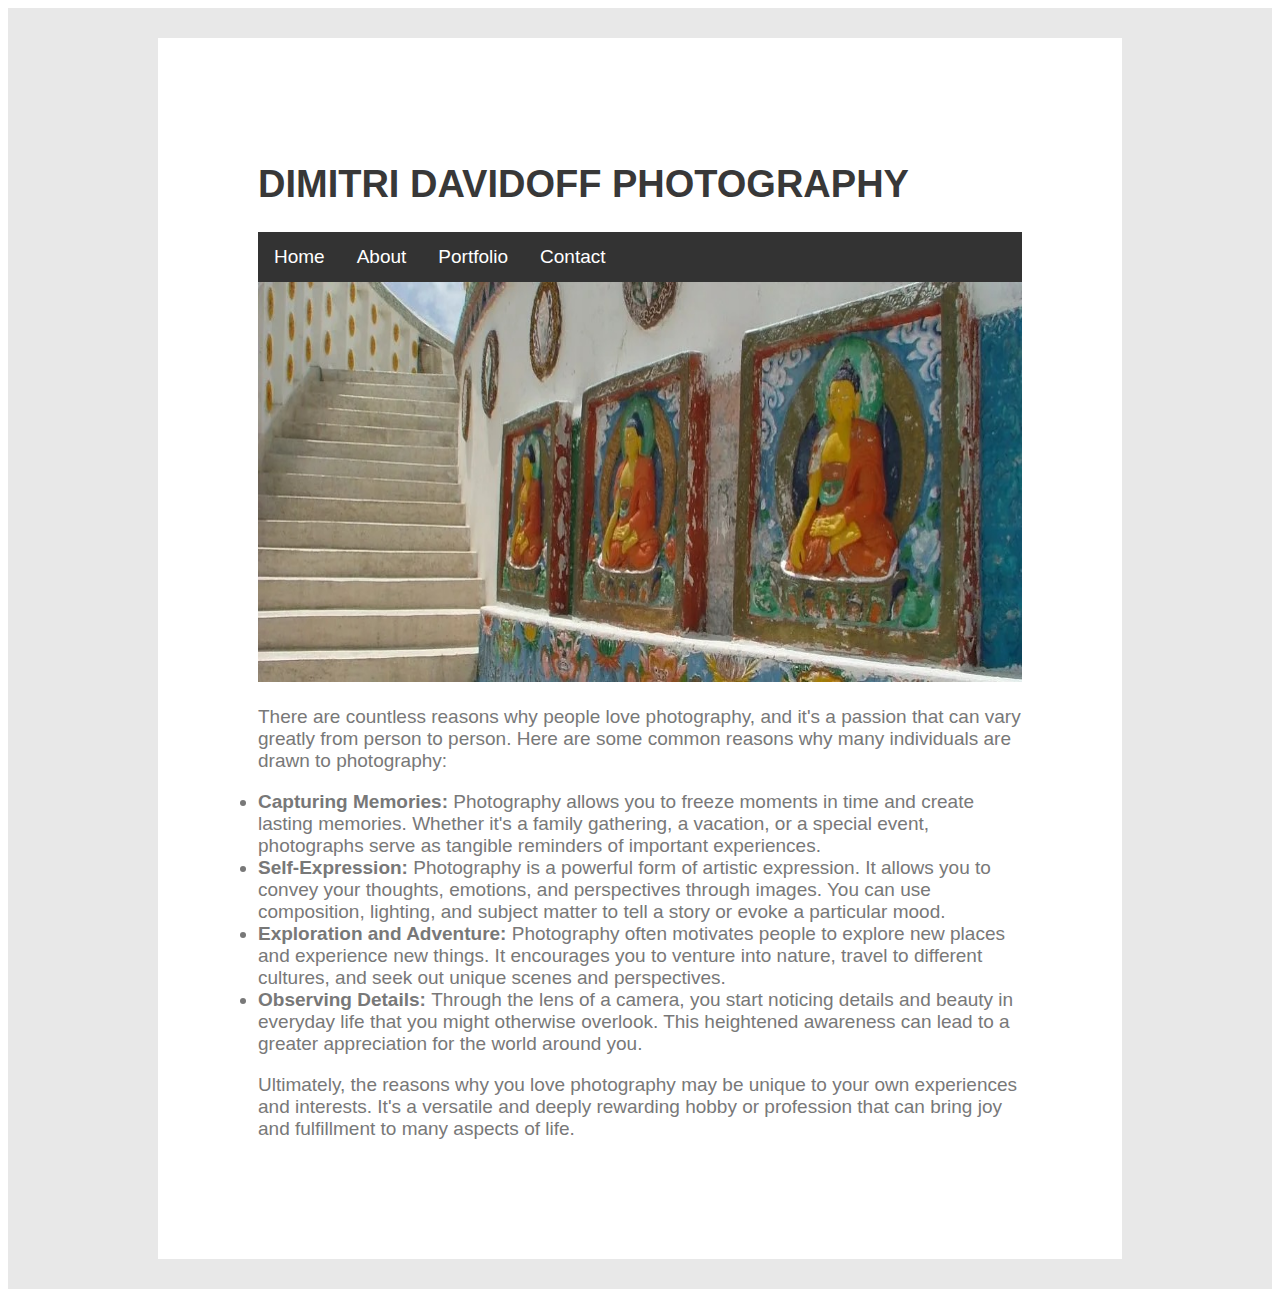
<file: index.html>
<!DOCTYPE html>
<html lang="en">
<head>
	<link rel="stylesheet" type="text/css" href="styles.css">
    <title>DIMITRI DAVIDOFF PHOTOGRAPHY</title>
    <style>
    body {
		font: normal 19px Verdana, sans-serif;
        border: 150px solid #E8E8E8;
		border-top: 30px solid #E8E8E8;
		border-bottom: 30px solid #E8E8E8;
        padding: 100px;
		
    }
</style>

</head>
<body>
    <h1 style="color:#383838"> DIMITRI DAVIDOFF PHOTOGRAPHY</h1>
	    <style>
        ul.menu {
            list-style-type: none;
            margin: 0;
            padding: 0;
            background-color: #333;
            overflow: hidden;
        }
   
        li.menu-item {
            float: left;
        }

        li.menu-item a {
            display: block;
            color: white;
            text-align: center;
            padding: 14px 16px;
            text-decoration: none;
        }

        li.menu-item a:hover {
            background-color: #555;
        }
    </style>
</head>
<body>
    <ul class="menu">
        <li class="menu-item"><a href="index.html">Home</a></li>
        <li class="menu-item"><a href="about.html">About</a></li>
        <li class="menu-item"><a href="portfolio.html">Portfolio</a></li>
        <li class="menu-item"><a href="contact.html">Contact</a></li>
    </ul>


<img src="banner.jpg" width="100%" height="400" alt="Leh, India">

    <p>There are countless reasons why people love photography, and it's a passion that can vary greatly from person to person. Here are some common reasons why many individuals are drawn to photography:</p>
		<li> <strong>Capturing Memories:</strong> Photography allows you to freeze moments in time and create lasting memories. Whether it's a family gathering, a vacation, or a special event, photographs serve as tangible reminders of important experiences.</li>
		<li> <strong>Self-Expression:</strong> Photography is a powerful form of artistic expression. It allows you to convey your thoughts, emotions, and perspectives through images. You can use composition, lighting, and subject matter to tell a story or evoke a particular mood.</li>
		<li> <strong>Exploration and Adventure: </strong> Photography often motivates people to explore new places and experience new things. It encourages you to venture into nature, travel to different cultures, and seek out unique scenes and perspectives.</li>
		<li> <strong>Observing Details: </strong> Through the lens of a camera, you start noticing details and beauty in everyday life that you might otherwise overlook. This heightened awareness can lead to a greater appreciation for the world around you.</li>

	<p>Ultimately, the reasons why you love photography may be unique to your own experiences and interests. It's a versatile and deeply rewarding hobby or profession that can bring joy and fulfillment to many aspects of life.</p>



</body> 
</html>
</file>
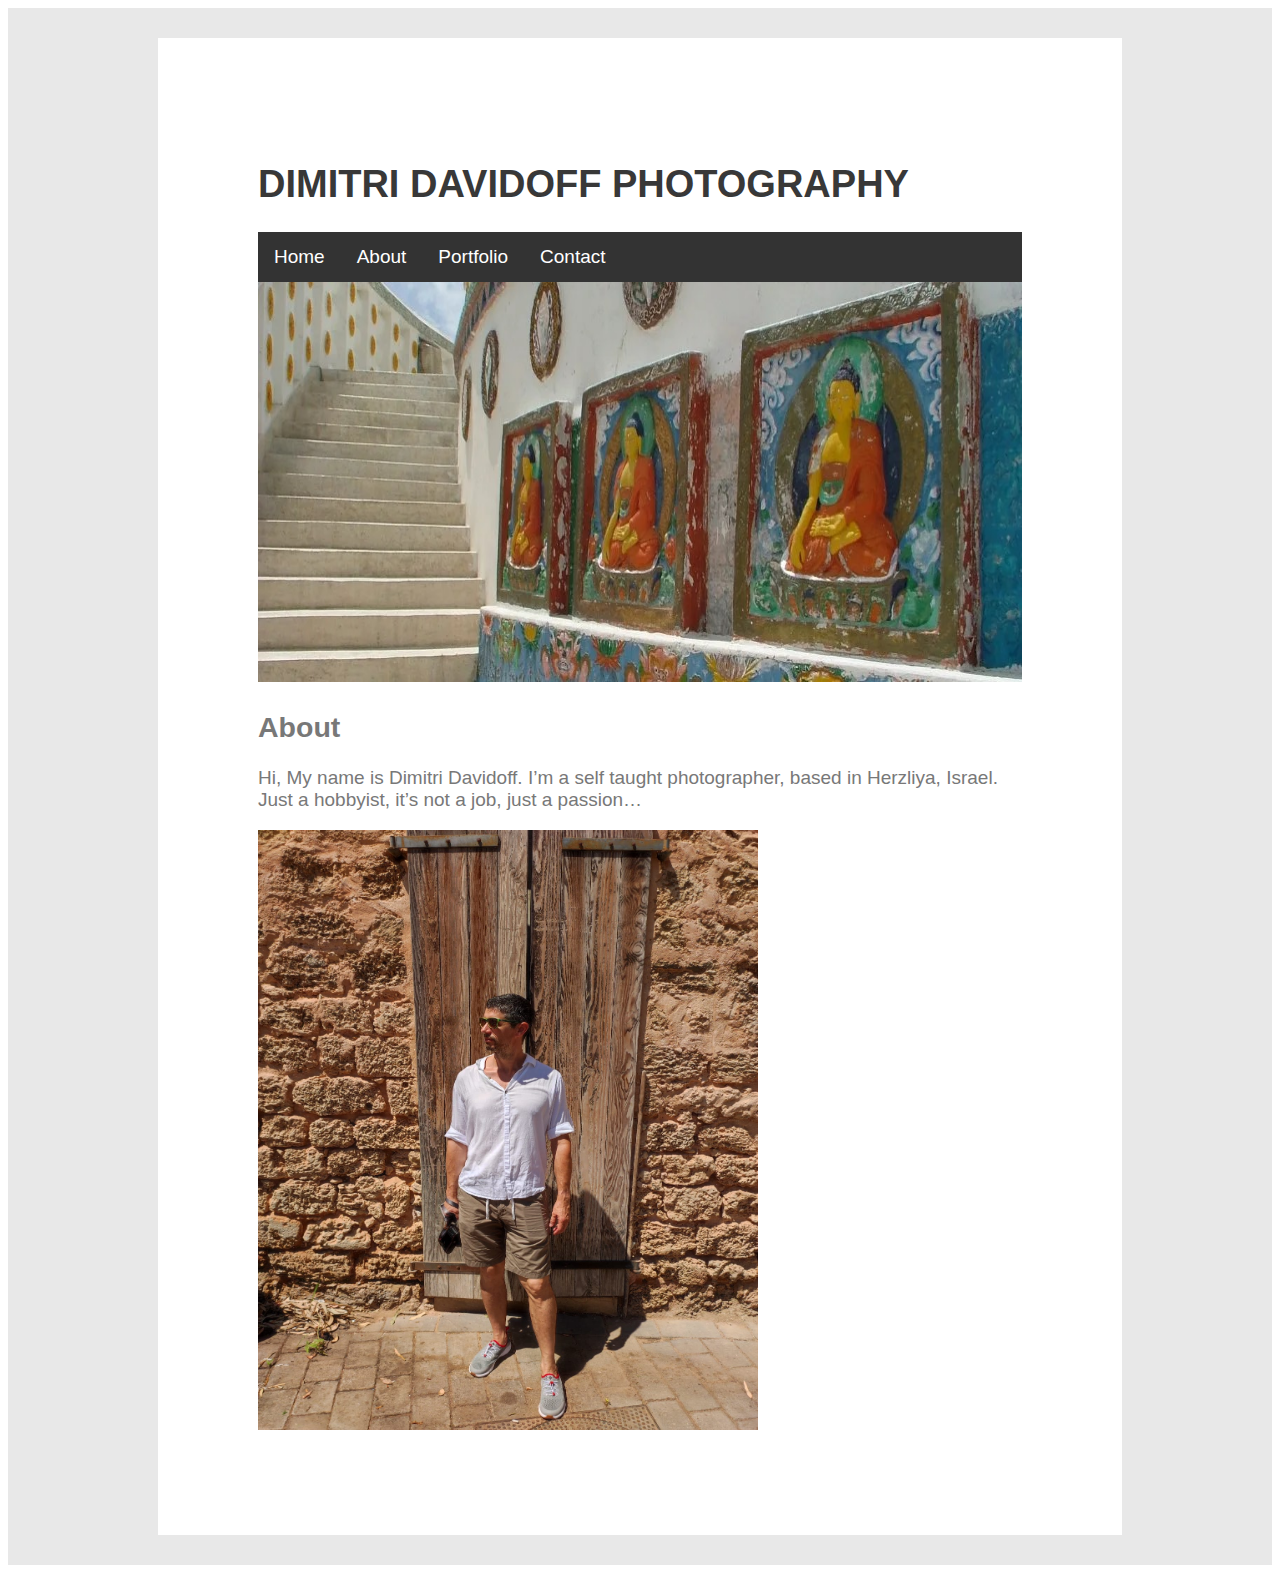
<file: about.html>
<!DOCTYPE html>
<html lang="en">
<head>
	<link rel="stylesheet" type="text/css" href="styles.css">
    <title>DIMITRI DAVIDOFF PHOTOGRAPHY</title>
    <style>
    body {
		font: normal 19px Verdana, sans-serif;
        border: 150px solid #E8E8E8;
		border-top: 30px solid #E8E8E8;
		border-bottom: 30px solid #E8E8E8;
        padding: 100px;
		
    }
</style>

</head>
<body>
    <h1 style="color:#383838"> DIMITRI DAVIDOFF PHOTOGRAPHY</h1>
	    <style>
        ul.menu {
            list-style-type: none;
            margin: 0;
            padding: 0;
            background-color: #333;
            overflow: hidden;
        }
   
        li.menu-item {
            float: left;
        }

        li.menu-item a {
            display: block;
            color: white;
            text-align: center;
            padding: 14px 16px;
            text-decoration: none;
        }

        li.menu-item a:hover {
            background-color: #555;
        }
    </style>
</head>
<body>
    <ul class="menu">
        <li class="menu-item"><a href="index.html">Home</a></li>
        <li class="menu-item"><a href="about.html">About</a></li>
        <li class="menu-item"><a href="portfolio.html">Portfolio</a></li>
        <li class="menu-item"><a href="contact.html">Contact</a></li>
    </ul>


<img src="banner.jpg" width="100%" height="400" alt="Leh, India">

<h2>About</h2>

    <p>Hi, My name is Dimitri Davidoff.
I’m a self taught photographer,
based in Herzliya, Israel.
Just a hobbyist, it’s not a job,
just a passion…</a></p>

<img src="about.jpg" width="500" height="600" alt="Leh, India">



</body> 
</html>
</file>
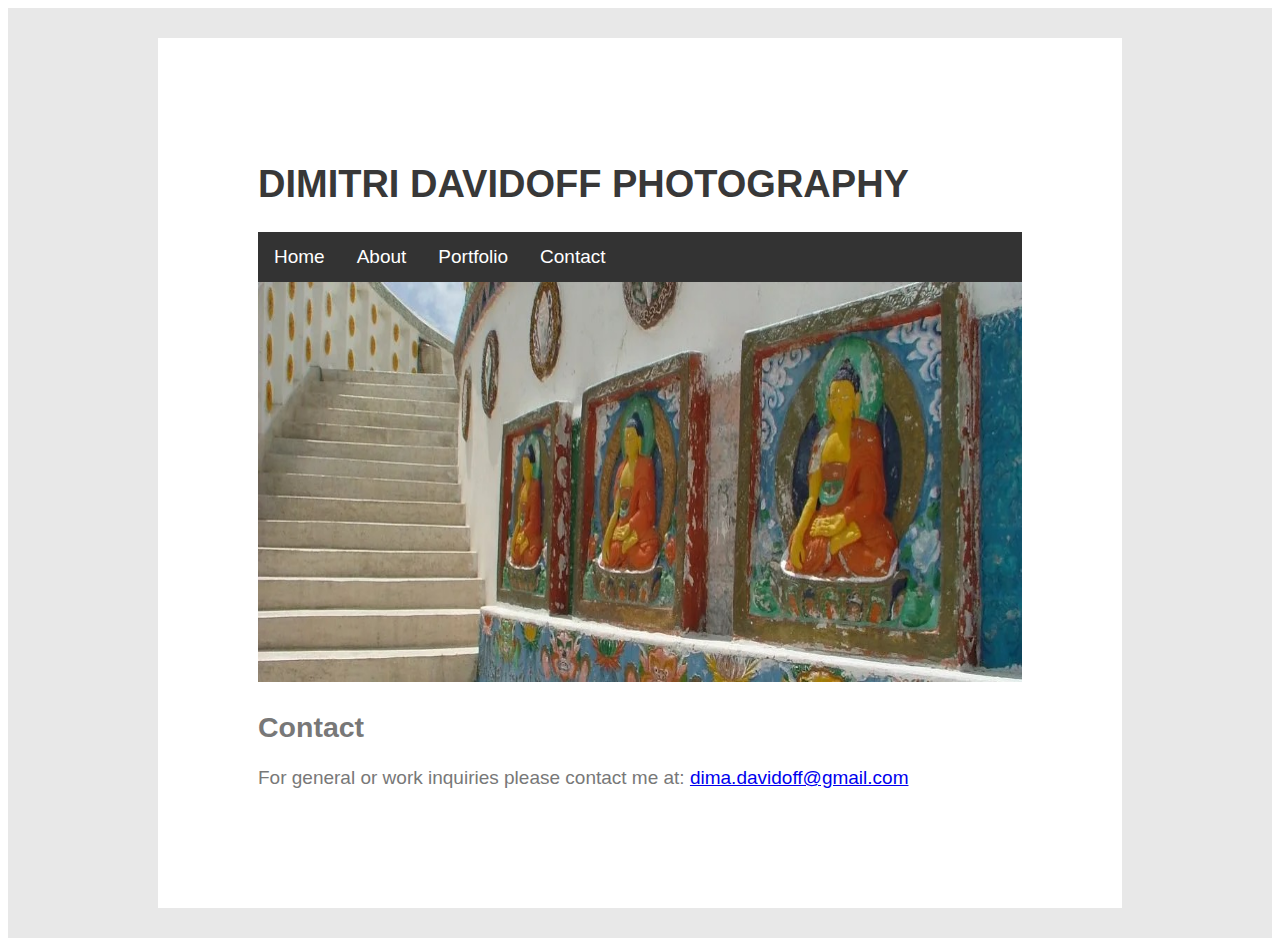
<file: contact.html>
<!DOCTYPE html>
<html lang="en">
<head>
	<link rel="stylesheet" type="text/css" href="styles.css">
    <title>DIMITRI DAVIDOFF PHOTOGRAPHY</title>
    <style>
    body {
		font: normal 19px Verdana, sans-serif;
        border: 150px solid #E8E8E8;
		border-top: 30px solid #E8E8E8;
		border-bottom: 30px solid #E8E8E8;
        padding: 100px;
		
    }
</style>

</head>
<body>
    <h1 style="color:#383838"> DIMITRI DAVIDOFF PHOTOGRAPHY</h1>
	    <style>
        ul.menu {
            list-style-type: none;
            margin: 0;
            padding: 0;
            background-color: #333;
            overflow: hidden;
        }
   
        li.menu-item {
            float: left;
        }

        li.menu-item a {
            display: block;
            color: white;
            text-align: center;
            padding: 14px 16px;
            text-decoration: none;
        }

        li.menu-item a:hover {
            background-color: #555;
        }
    </style>
</head>
<body>
    <ul class="menu">
        <li class="menu-item"><a href="index.html">Home</a></li>
        <li class="menu-item"><a href="about.html">About</a></li>
        <li class="menu-item"><a href="portfolio.html">Portfolio</a></li>
        <li class="menu-item"><a href="contact.html">Contact</a></li>
    </ul>

<img src="banner.jpg" width="100%" height="400" alt="Leh, India">

<h2>Contact</h2>

    <p>For general or work inquiries please contact me at:
	<a href="mailto:dima.davidoff@gmail.com">dima.davidoff@gmail.com</a></p>



</body> 
</html>
</file>
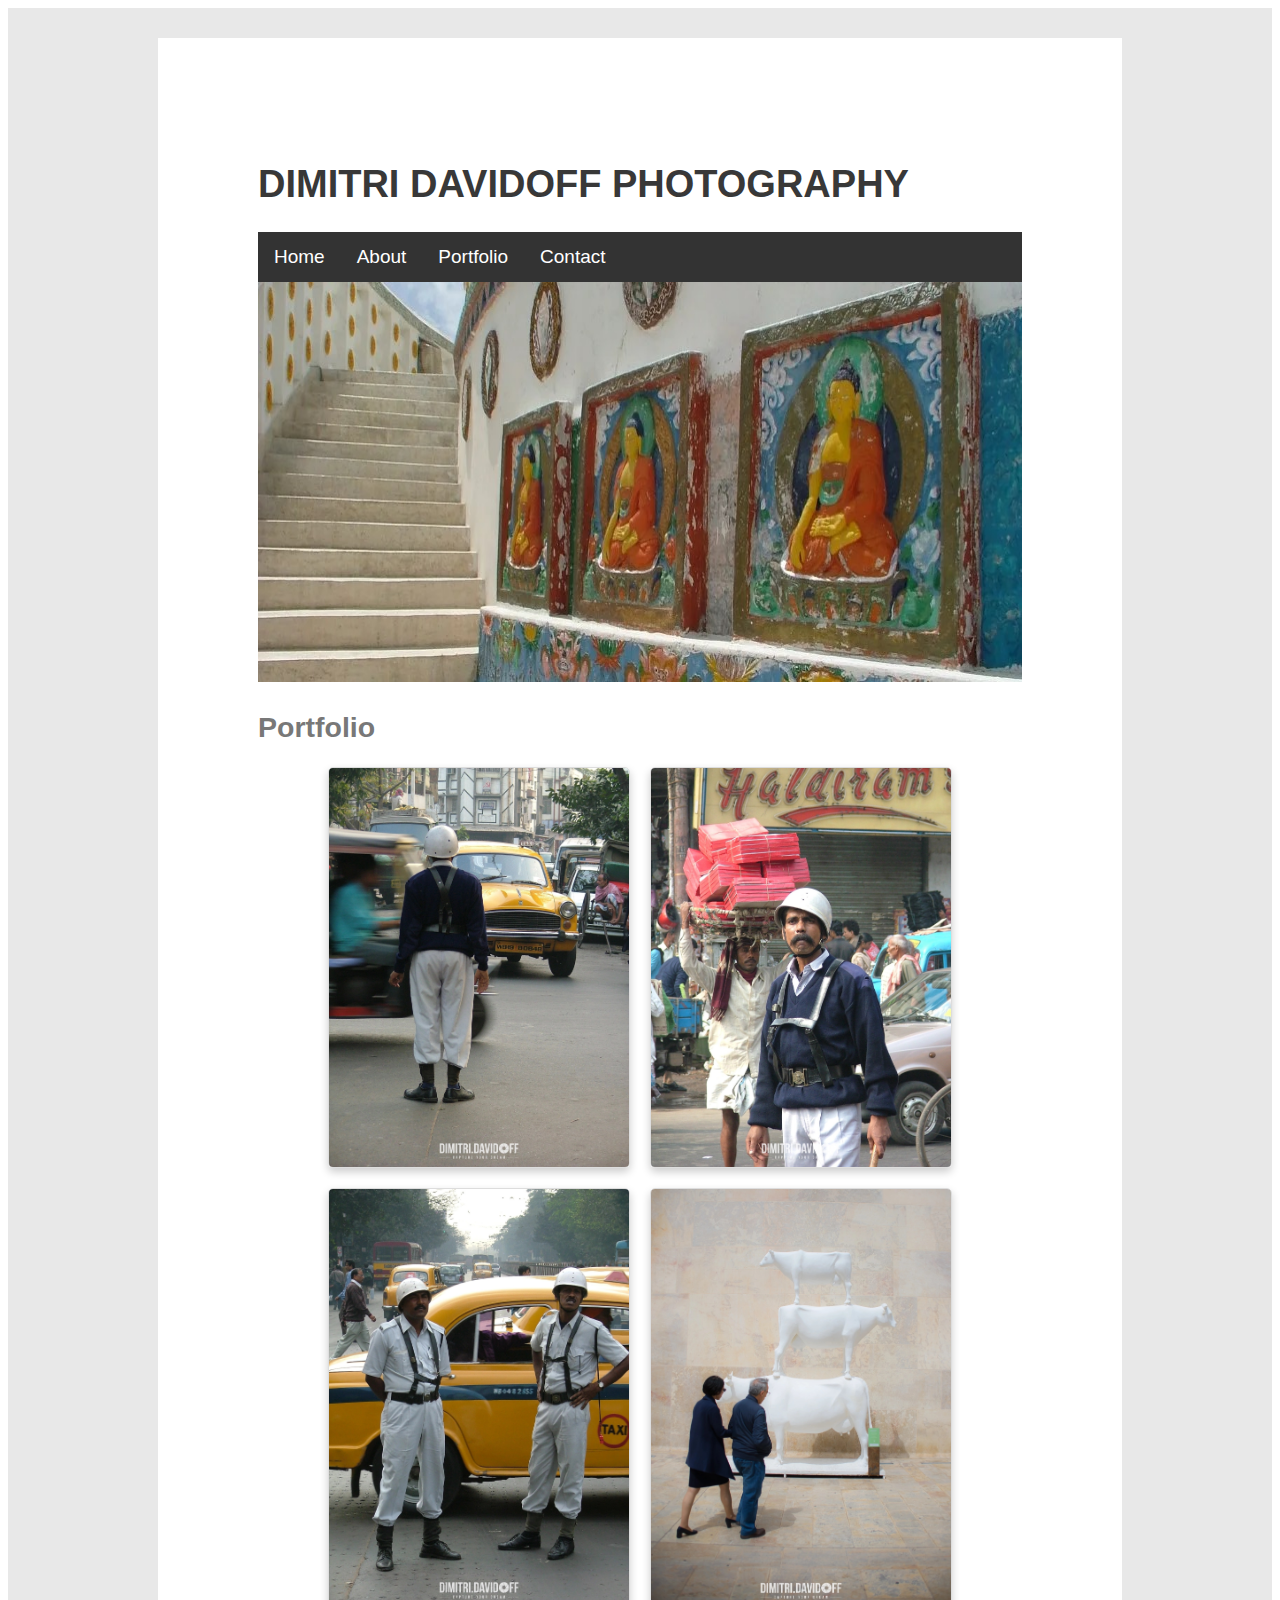
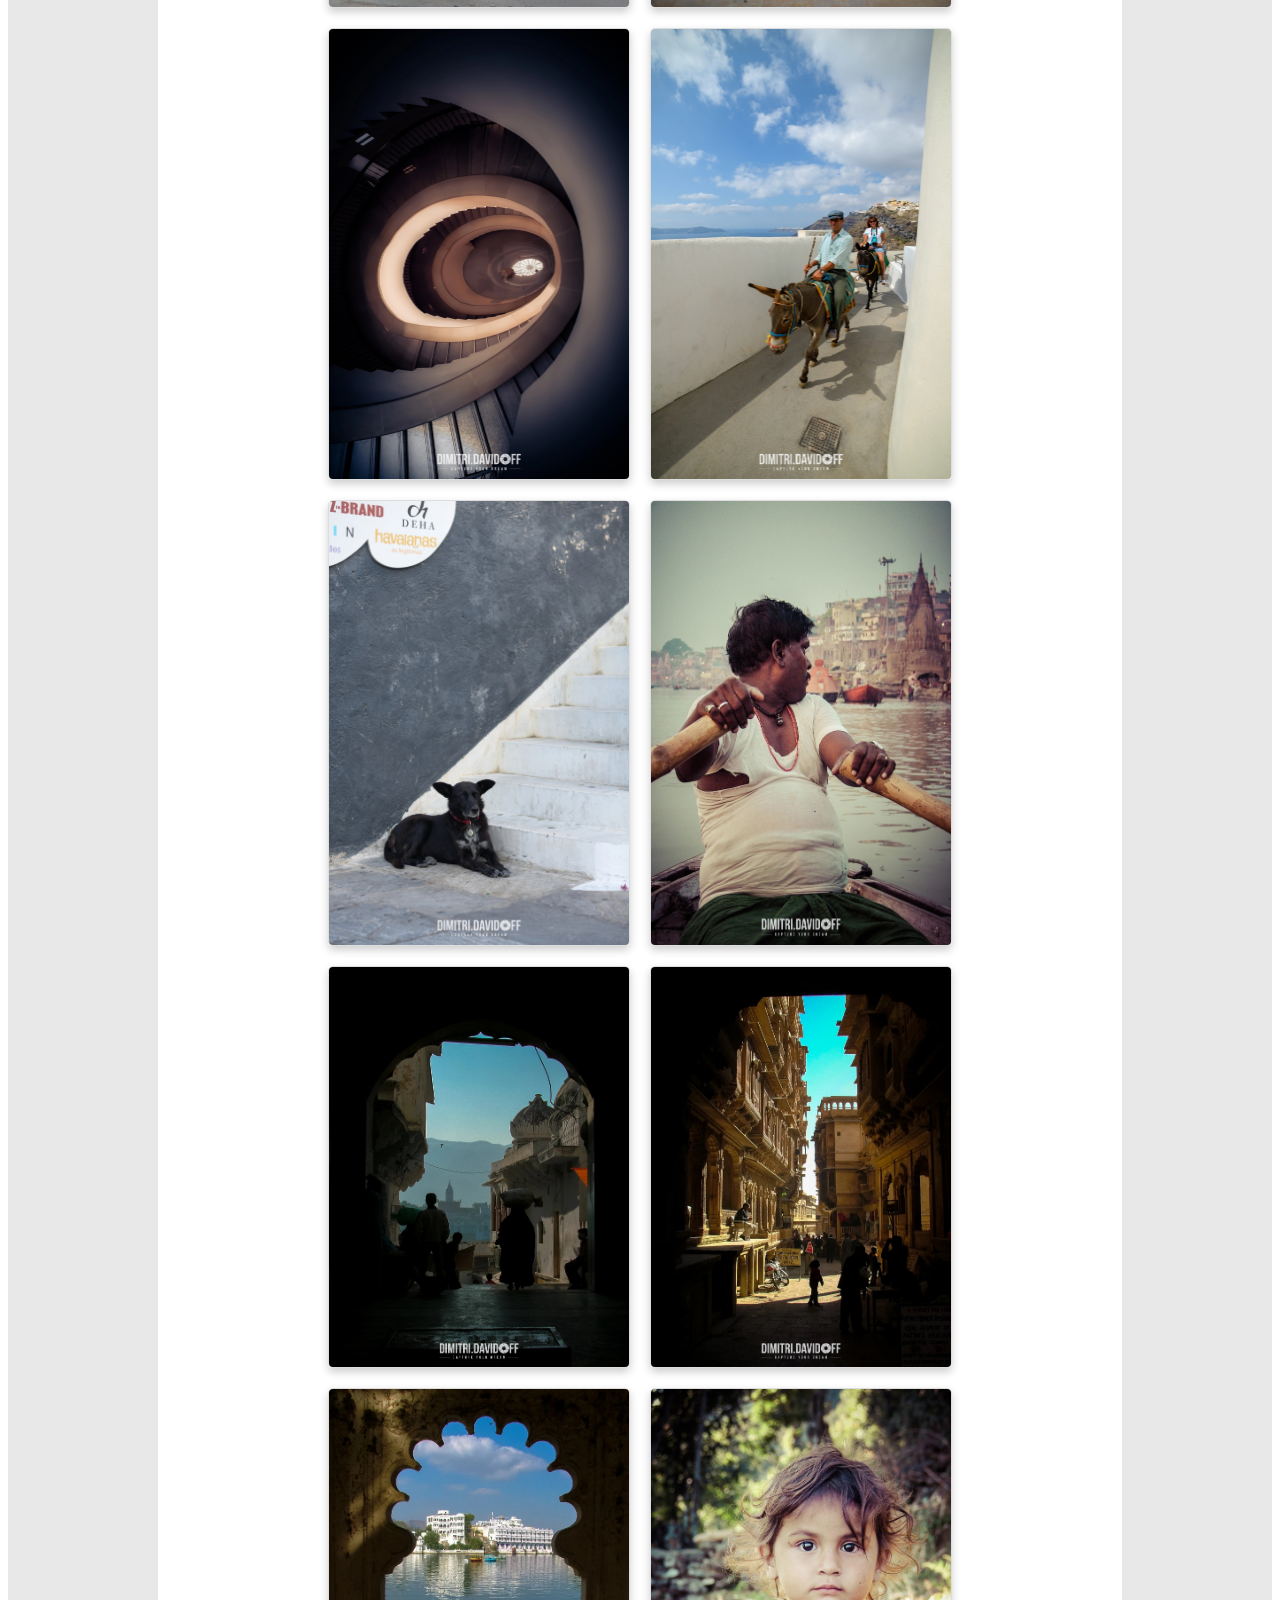
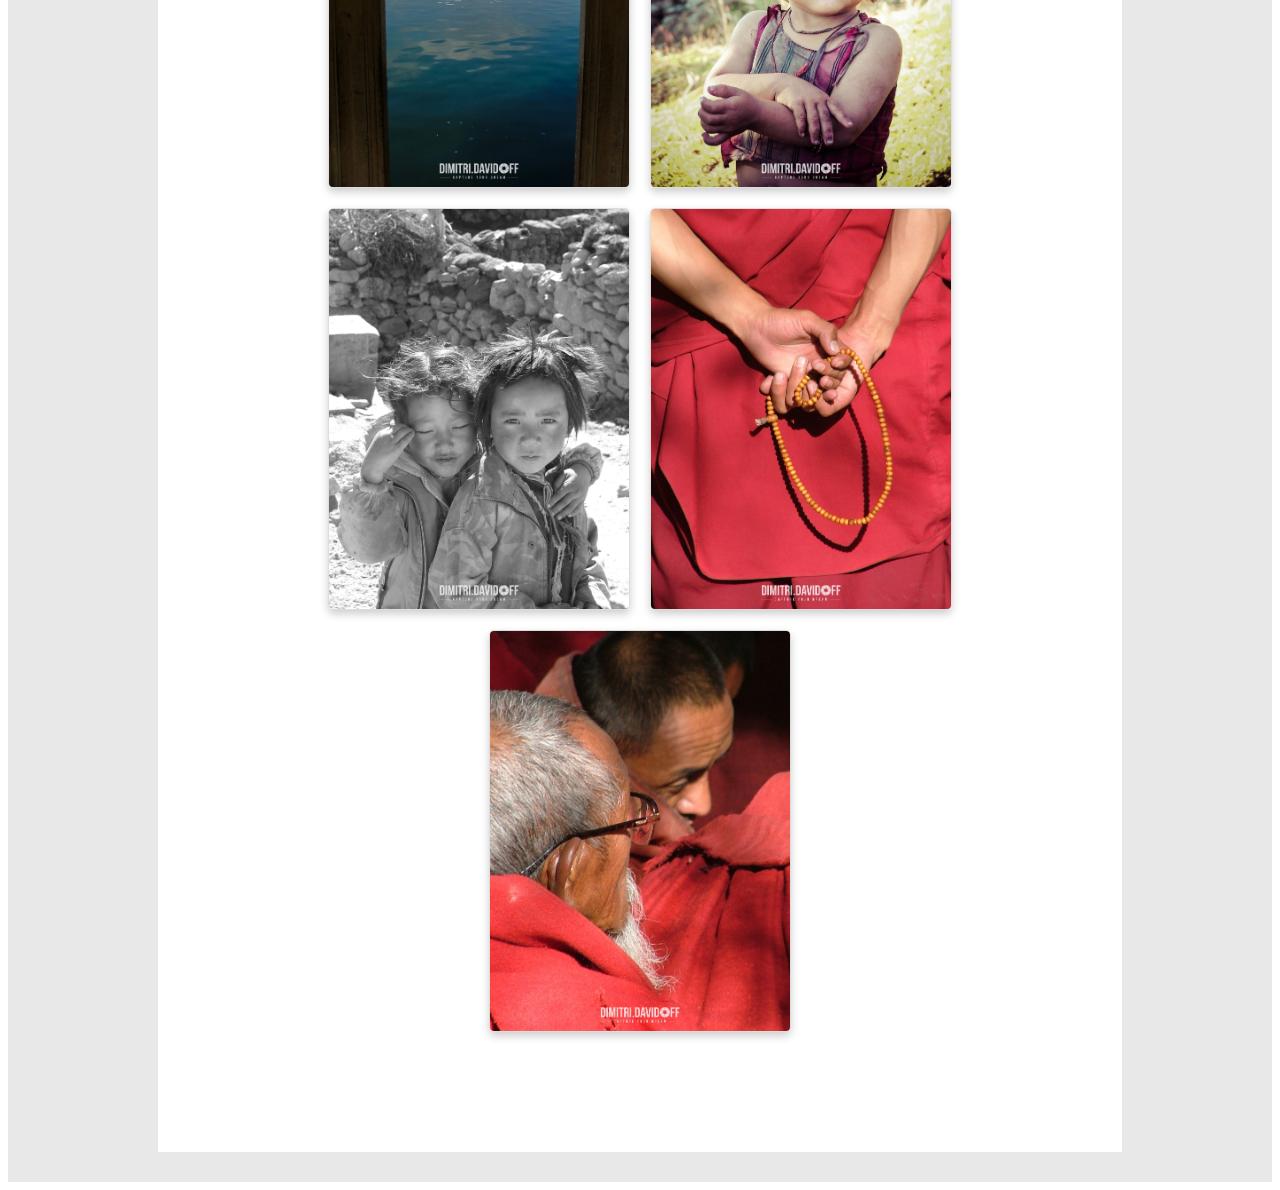
<file: portfolio.html>
<!DOCTYPE html>
<html lang="en">
<head>
	<link rel="stylesheet" type="text/css" href="styles.css">
    <title>DIMITRI DAVIDOFF PHOTOGRAPHY</title>
    <style>
    body {
		font: normal 19px Verdana, sans-serif;
        border: 150px solid #E8E8E8;
		border-top: 30px solid #E8E8E8;
		border-bottom: 30px solid #E8E8E8;
        padding: 100px;
		
    }
</style>

</head>
<body>
    <h1 style="color:#383838"> DIMITRI DAVIDOFF PHOTOGRAPHY</h1>
	    <style>
        ul.menu {
            list-style-type: none;
            margin: 0;
            padding: 0;
            background-color: #333;
            overflow: hidden;
        }
   
        li.menu-item {
            float: left;
        }

        li.menu-item a {
            display: block;
            color: white;
            text-align: center;
            padding: 14px 16px;
            text-decoration: none;
        }

        li.menu-item a:hover {
            background-color: #555;
        }
    </style>
</head>
<body>
    <ul class="menu">
        <li class="menu-item"><a href="index.html">Home</a></li>
        <li class="menu-item"><a href="about.html">About</a></li>
        <li class="menu-item"><a href="portfolio.html">Portfolio</a></li>
        <li class="menu-item"><a href="contact.html">Contact</a></li>
    </ul>

<img src="banner.jpg" width="100%" height="400" alt="Leh, India">

<h2>Portfolio</h2>

<meta name="viewport" content="width=device-width, initial-scale=1.0">
    <title>Image Gallery</title>
    <link rel="stylesheet" href="styles.css">
</head>
<body>
    <div class="gallery">
        <img src="1.jpg" alt="Image 1">
        <img src="2.jpg" alt="Image 2">
        <img src="3.jpg" alt="Image 3">
		<img src="4.jpg" alt="Image 4">
		<img src="5.jpg" alt="Image 5">
		<img src="6.jpg" alt="Image 6">
		<img src="7.jpg" alt="Image 7">
		<img src="8.jpg" alt="Image 8">
		<img src="9.jpg" alt="Image 9">
		<img src="10.jpg" alt="Image 10">
		<img src="11.jpg" alt="Image 11">
		<img src="12.jpg" alt="Image 12">
		<img src="13.jpg" alt="Image 13">
		<img src="14.jpg" alt="Image 14">
		<img src="15.jpg" alt="Image 15">
		
      
    </div>



</body> 
</html>
</file>
<file: styles.css>
body {
    color: #787878;
	
        }
}

body {
    font-family: Arial, sans-serif;
}

.gallery {
    display: flex;
    flex-wrap: wrap;
    justify-content: center;
    gap: 20px;
    margin: 20px;
}

.gallery img {
    max-width: 300px;
    height: auto;
    border: 1px solid #ddd;
    border-radius: 5px;
    box-shadow: 0 4px 8px rgba(0, 0, 0, 0.2);
}
</file>
